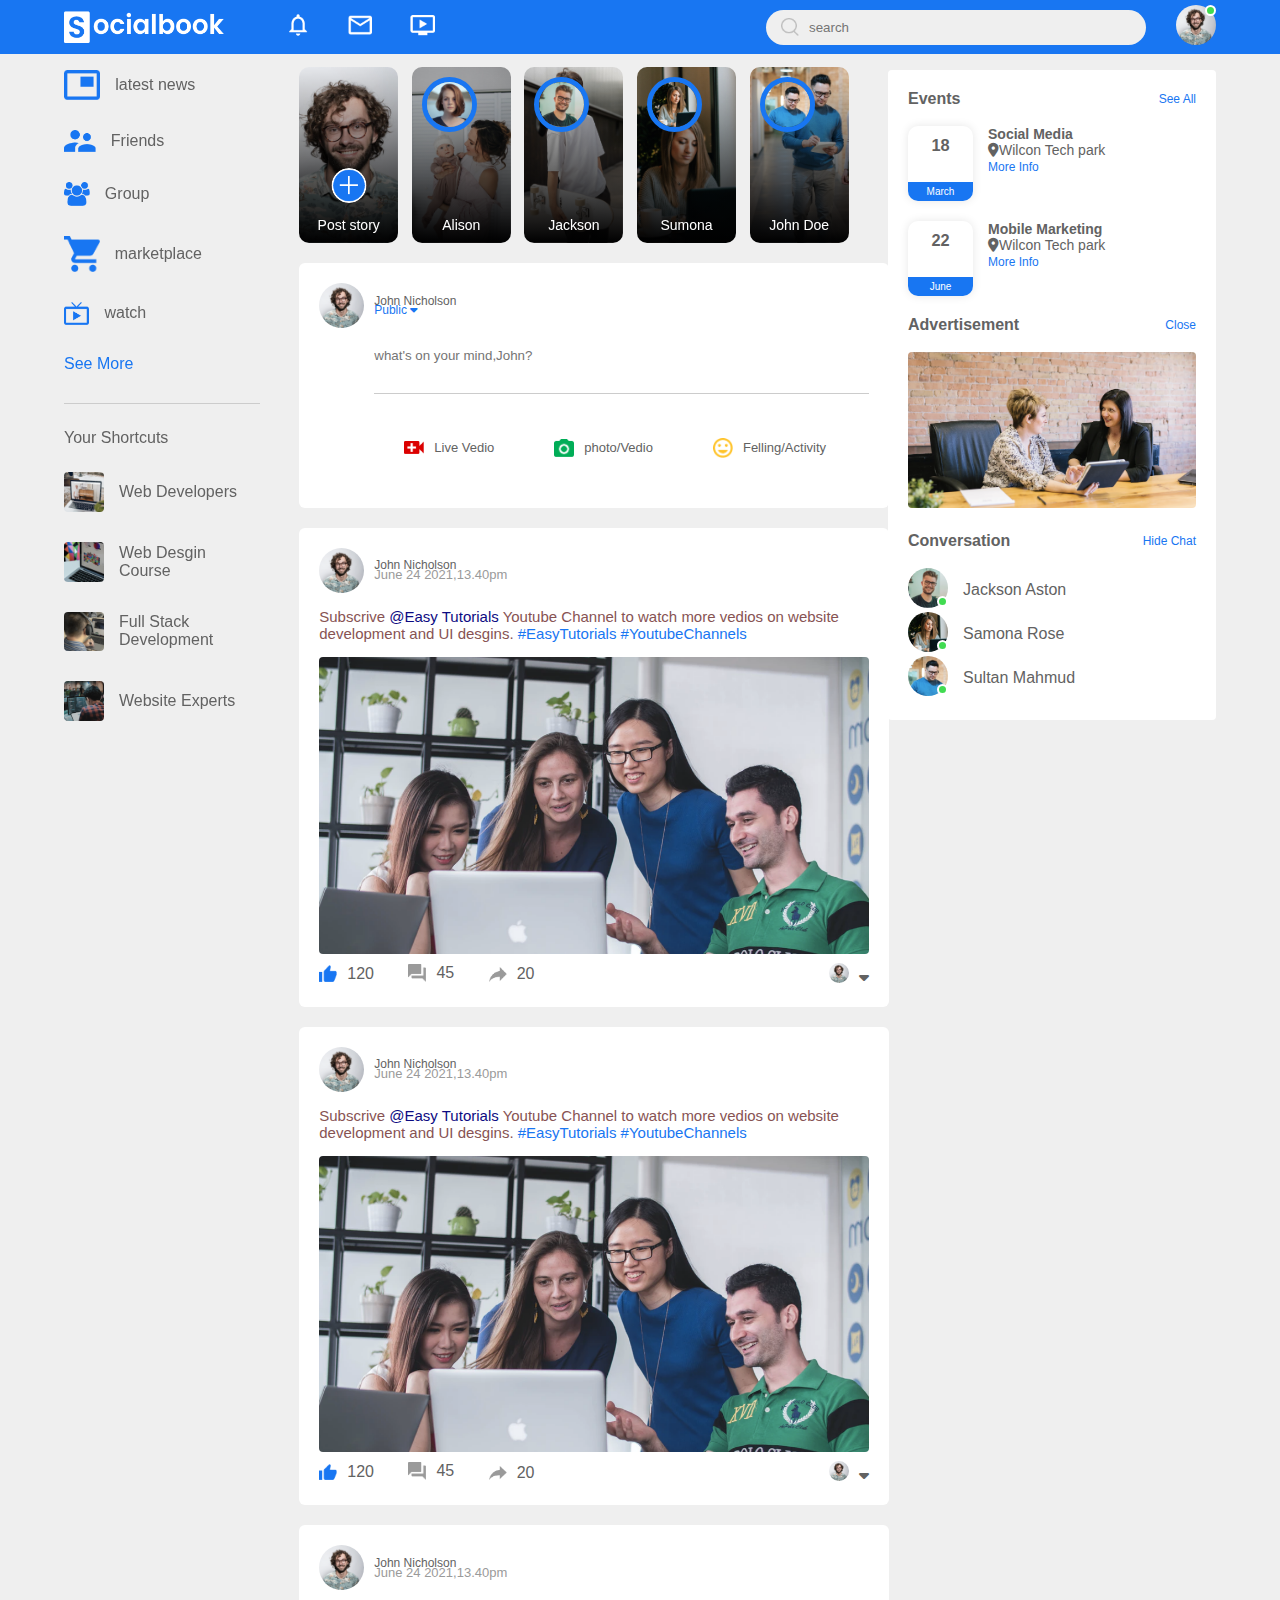
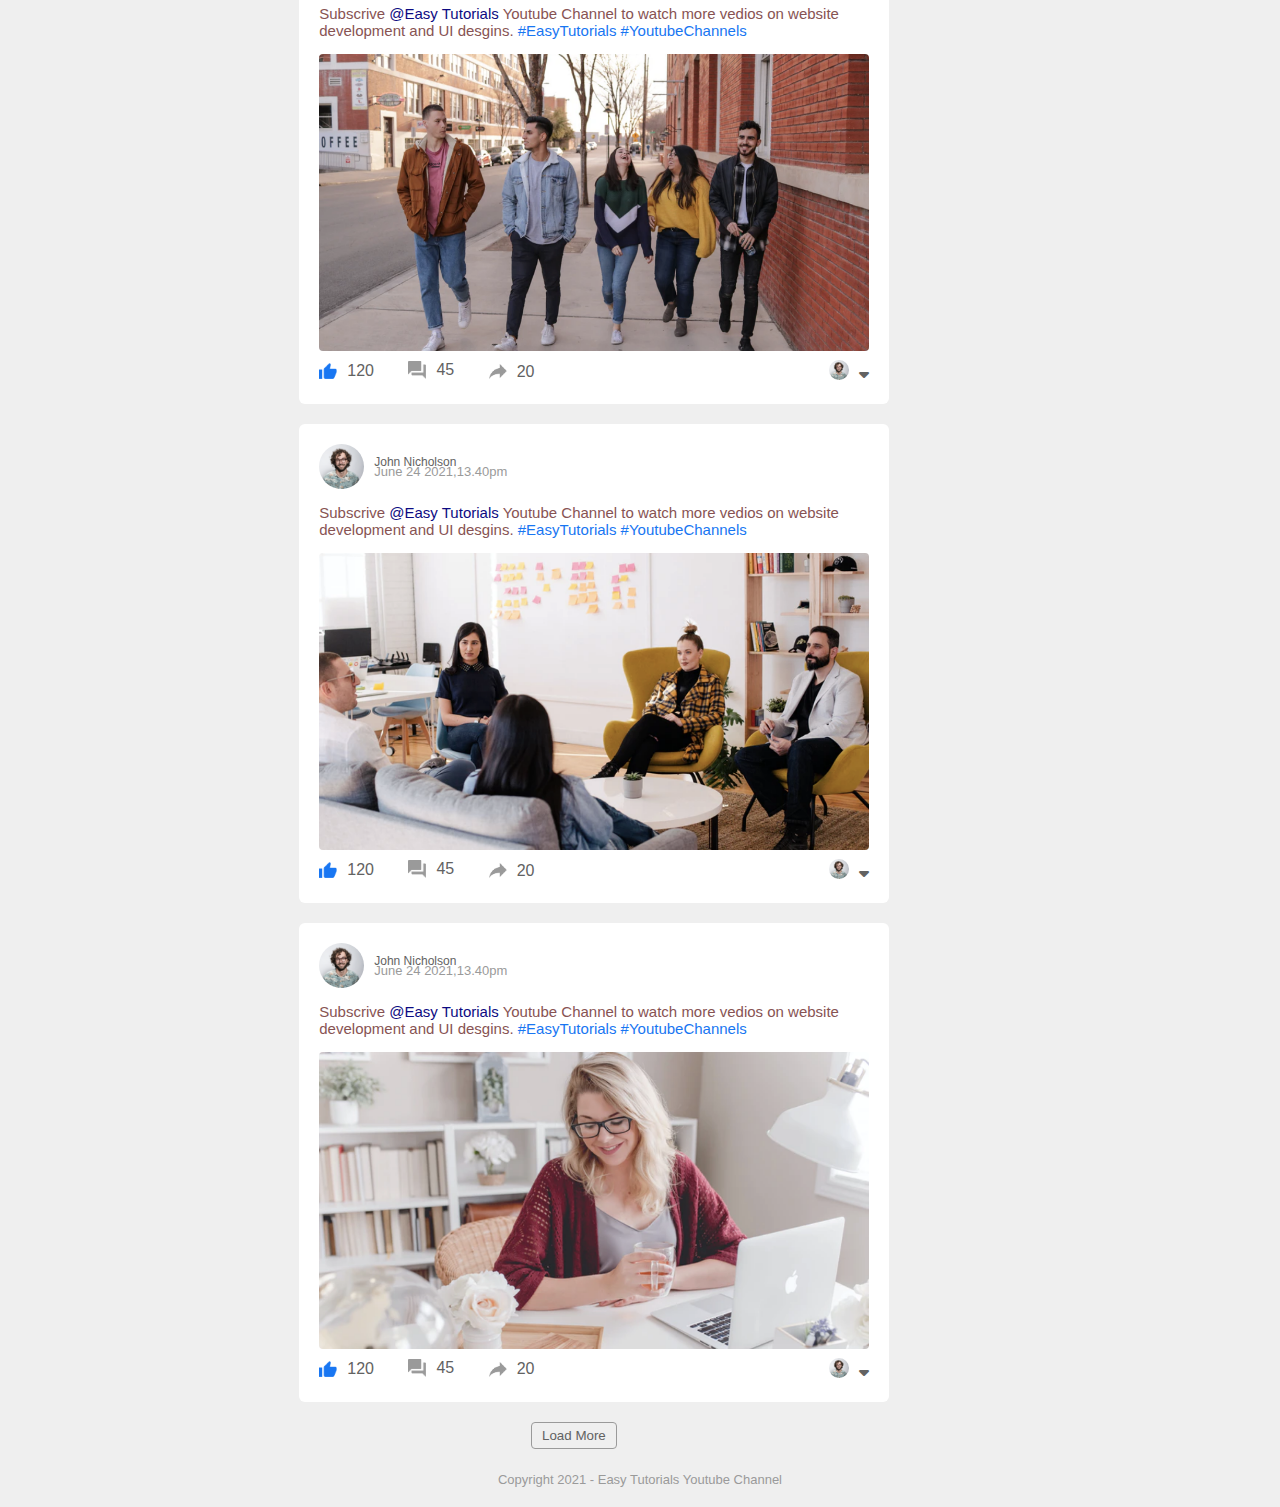
<file: index.html>
<!DOCTYPE html>
<html lang="en">

<head>
    <meta charset="UTF-8">
    <meta name="viewport" content="width=device-width, initial-scale=1.0">
    <title>SocialBook-Easy Tutorials Youtube Channel</title>
    <link rel="stylesheet" href="style.css">
    <link rel="stylesheet" href="https://cdnjs.cloudflare.com/ajax/libs/font-awesome/6.6.0/css/all.min.css">
</head>

<body>

    <nav>
        <div class="nav-left">
            <img src="images/logo.png" class="logo">
            <ul>
                <li><img src="images/notification.png"></li>
                <li><img src="images/inbox.png"></li>
                <li><img src="images/video.png"></li>
            </ul>
        </div>
        <div class="nav-right">

            <div class="search-box">
                <img src="images/search.png">
                <input type="text" placeholder="search">

            </div>
            <div class="nav-user-icon online" onclick="settingsMenuToggle()">
                <img src="images/profile-pic.png">
            </div>
        </div>

        <!--------------settings-menu------------------->
        <div class="settings-menu">
           <div id="dark-btn">
            <span></span>
             
           </div>

            <div class="setting-menu-inner">

                <div class="user-profile">
                    <img src="images/profile-pic.png">
                    <div>
                        <p>John Nicholson</p>
                        <a href="#">See your profile</a>
                    </div>
                </div>

                <hr>
                <div class="user-profile">
                    > <img src="images/feedback.png">
                    <div>
                        <p>Give Feedback</p>
                        <a href="#">Help us to improve the new desgin</a>
                    </div>
                </div>

                <hr>
                <div class="settings-links">
                    <img src="images/setting.png" class="settings-icon">
                    <a href="#"> Setting & Privacy <img src="images/arrow.png" width="10px"></a>

                </div>
                <div class="settings-links">
                    <img src="images/help.png" class="settings-icon">
                    <a href="#"> Help & Support <img src="images/arrow.png" width="10px"></a>

                </div>

                <div class="settings-links">
                    <img src="images/display.png" class="settings-icon">
                    <a href="#">Display & Accessibility <img src="images/arrow.png" width="10px"></a>

                </div>
                <div class="settings-links">
                    <img src="images/logout.png" class="settings-icon">
                    <a href="#">Logout <img src="images/arrow.png" width="10px"></a>

                </div>

            </div>
        </div>
    </nav>
    <div class="container">
        <!--------------left-sidebar--------------------  -->
        <div class="left-sidebar">
            <div class="imp-links">
                <a href="#"><img src="images/news.png">latest news </a>
                <a href="#"><img src="images/friends.png">Friends</a>
                <a href="#"><img src="images/group.png">Group</a>
                <a href="#"><img src="images/marketplace.png">marketplace</a>
                <a href="#"><img src="images/watch.png">watch</a>
                <a href="#">See More</a>

            </div>
            <div class="shortcut-links">
                <p>Your Shortcuts</p>
                <a href="#"><img src="images/shortcut-1.png">Web Developers</a>
                <a href="#"><img src="images/shortcut-2.png">Web Desgin Course</a>
                <a href="#"><img src="images/shortcut-3.png">Full Stack Development</a>
                <a href="#"><img src="images/shortcut-4.png">Website Experts</a>
            </div>

        </div>
        <!-------main content------->
        <div class="main-content">

            <div class="story-gallery">
                <div class="story story1">
                    <img src="images/upload.png">
                    <p>Post story</p>
                </div>

                <div class="story story2">
                    <img src="images/member-1.png">
                    <p>Alison</p>
                </div>

                <div class="story story3">
                    <img src="images/member-2.png">
                    <p>Jackson</p>
                </div>

                <div class="story story4">
                    <img src="images/member-3.png">
                    <p>Sumona</p>
                </div>

                <div class="story story5">
                    <img src="images/member-4.png">
                    <p>John Doe</p>
                </div>

            </div>
            <div class="write-post-container">
                <div class="user-profile">
                    <img src="images/profile-pic.png">
                    <div>
                        <p>John Nicholson</p>
                        <small>Public <i class="fa-solid fa-caret-down"></i></small>
                    </div>
                </div>

                <div class="post-input-container">
                    <textarea rows="3" placeholder="what's on your mind,John?"></textarea>
                    <div class="add-post-links">
                        <a href="#"><img src="images/live-video.png">Live Vedio</a>
                        <a href="#"><img src="images/photo.png">photo/Vedio</a>
                        <a href="#"><img src="images/feeling.png">Felling/Activity</a>

                    </div>


                </div>

            </div>
            <div class="post-container">

                <div class="user-profile">
                    <img src="images/profile-pic.png">
                    <div>
                        <p>John Nicholson</p>
                        <span>June 24 2021,13.40pm</span>
                    </div>
                </div>
                <p class="post-text">Subscrive <span> @Easy Tutorials</span> Youtube Channel to watch more vedios on
                    website development and UI desgins. <a href="#">#EasyTutorials</a> <a href="#">#YoutubeChannels</a>
                </p>
                <img src="images/feed-image-1.png" class="post-img">
                <div class="post-row">
                    <div class="activity-icons">
                        <div><img src="images/like-blue.png">120</div>
                        <div><img src="images/comments.png">45</div>
                        <div><img src="images/share.png">20</div>
                    </div>
                    <div class="post-profile-icons">
                        <img src="images/profile-pic.png"> <i class="fa-solid fa-caret-down"></i>

                    </div>
                </div>
            </div>

            <div class="post-container">

                <div class="user-profile">
                    <img src="images/profile-pic.png">
                    <div>
                        <p>John Nicholson</p>
                        <span>June 24 2021,13.40pm</span>
                    </div>
                </div>
                <p class="post-text">Subscrive <span> @Easy Tutorials</span> Youtube Channel to watch more vedios on
                    website development and UI desgins. <a href="#">#EasyTutorials</a> <a href="#">#YoutubeChannels</a>
                </p>
                <img src="images/feed-image-1.png" class="post-img">
                <div class="post-row">
                    <div class="activity-icons">
                        <div><img src="images/like-blue.png">120</div>
                        <div><img src="images/comments.png">45</div>
                        <div><img src="images/share.png">20</div>
                    </div>
                    <div class="post-profile-icons">
                        <img src="images/profile-pic.png"> <i class="fa-solid fa-caret-down"></i>

                    </div>
                </div>
            </div>

            <div class="post-container">

                <div class="user-profile">
                    <img src="images/profile-pic.png">
                    <div>
                        <p>John Nicholson</p>
                        <span>June 24 2021,13.40pm</span>
                    </div>
                </div>
                <p class="post-text">Subscrive <span> @Easy Tutorials</span> Youtube Channel to watch more vedios on
                    website development and UI desgins. <a href="#">#EasyTutorials</a> <a href="#">#YoutubeChannels</a>
                </p>
                <img src="images/feed-image-3.png" class="post-img">
                <div class="post-row">
                    <div class="activity-icons">
                        <div><img src="images/like-blue.png">120</div>
                        <div><img src="images/comments.png">45</div>
                        <div><img src="images/share.png">20</div>
                    </div>
                    <div class="post-profile-icons">
                        <img src="images/profile-pic.png"> <i class="fa-solid fa-caret-down"></i>

                    </div>
                </div>
            </div>

            <div class="post-container">

                <div class="user-profile">
                    <img src="images/profile-pic.png">
                    <div>
                        <p>John Nicholson</p>
                        <span>June 24 2021,13.40pm</span>
                    </div>
                </div>
                <p class="post-text">Subscrive <span> @Easy Tutorials</span> Youtube Channel to watch more vedios on
                    website development and UI desgins. <a href="#">#EasyTutorials</a> <a href="#">#YoutubeChannels</a>
                </p>
                <img src="images/feed-image-5.png" class="post-img">
                <div class="post-row">
                    <div class="activity-icons">
                        <div><img src="images/like-blue.png">120</div>
                        <div><img src="images/comments.png">45</div>
                        <div><img src="images/share.png">20</div>
                    </div>
                    <div class="post-profile-icons">
                        <img src="images/profile-pic.png"> <i class="fa-solid fa-caret-down"></i>

                    </div>
                </div>
            </div>

            <div class="post-container">

                <div class="user-profile">
                    <img src="images/profile-pic.png">
                    <div>
                        <p>John Nicholson</p>
                        <span>June 24 2021,13.40pm</span>
                    </div>
                </div>
                <p class="post-text">Subscrive <span> @Easy Tutorials</span> Youtube Channel to watch more vedios on
                    website development and UI desgins. <a href="#">#EasyTutorials</a> <a href="#">#YoutubeChannels</a>
                </p>
                <img src="images/feed-image-4.png" class="post-img">
                <div class="post-row">
                    <div class="activity-icons">
                        <div><img src="images/like-blue.png">120</div>
                        <div><img src="images/comments.png">45</div>
                        <div><img src="images/share.png">20</div>
                    </div>
                    <div class="post-profile-icons">
                        <img src="images/profile-pic.png"> <i class="fa-solid fa-caret-down"></i>

                    </div>
                </div>
            </div>

            <button type="button" class="load-more-btn">Load More</button>
        </div>
        <!-- Right-Sidebar -->
        <div class="right-sidebar">
            <div class="sidebar-title">
                <h4>Events</h4>
                <a href="#">See All</a>

            </div>
            <div class="event">
                <div class="left-event">
                    <h3>18</h3>
                    <span>March</span>

                </div>
                <div class="right-event">
                    <h4>Social Media</h4>
                    <p><i class="fa-solid fa-location-dot"></i>Wilcon Tech park</p>
                    <a href="#">More Info</a>

                </div>
            </div>
            <div class="event">
                <div class="left-event">
                    <h3>22</h3>
                    <span>June</span>

                </div>
                <div class="right-event">
                    <h4>Mobile Marketing</h4>
                    <p><i class="fa-solid fa-location-dot"></i>Wilcon Tech park</p>
                    <a href="#">More Info</a>
                </div>
            </div>
            <div class="sidebar-title">
                <h4>Advertisement</h4>
                <a href="#">Close</a>
            </div>
            <img src="images/advertisement.png" class="sidebar-ads">

            <div class="sidebar-title">
                <h4>Conversation</h4>
                <a href="#">Hide Chat</a>
            </div>

            <div class="online-list">
                <div class="online">
                    <img src="images/member-2.png">
                </div>
                <p>Jackson Aston </p>

            </div>
            <div class="online-list">
                <div class="online">
                    <img src="images/member-3.png">
                </div>
                <p>Samona Rose </p>

            </div>
            <div class="online-list">
                <div class="online">
                    <img src="images/member-4.png">
                </div>
                <p>Sultan Mahmud </p>

            </div>
        </div>
    </div>
    </div>

    <div class="footer">
        <p>Copyright 2021 - Easy Tutorials Youtube Channel</p>

    </div>
    <script src="script.js"></script>
</body>

</html>
</file>
<file: style.css>
* {
    margin: 0;
    padding: 0;
    font-family: 'poppins', sans-serif;
}

:root{
    --body-color:#efefef;
    --nav-color:#1876f2;
    --bg-color:#fff;
}
.dark-theme{
  --body-color:#0a0a0a;
  --nav-color:#000;
  --bg-color:#000;
}

body {
    background: var(--body-color);
    transition: background  0.3s;
}

nav {
    display: flex;
    align-items: center;
    justify-content: space-between;
    background:var(--nav-color);
    padding: 5px 5%;
    position: sticky;
    top: 0;
    z-index: 100;
}

.logo {
    width: 160px;
    margin-right: 45px;
}

.nav-left,
.nav-right {
    display: flex;
    align-items: center;
}

.nav-left ul li {
    list-style: none;
    display: inline-block;

}

.nav-left ul li img {
    width: 28px;
    margin: 0 15px;
}

.nav-user-icon img {
    width: 40px;
    border-radius: 50%;
    cursor: pointer;
}

.nav-user-icon {
    margin-left: 30px;
}

.search-box {
    background: #efefef;
    width: 350px;
    border-radius: 20px;
    display: flex;
    align-items: center;
    padding: 0 15px;
}

.search-box img {
    width: 18px;

}

.search-box input {
    width: 100%;
    background: transparent;
    padding: 10px;
    outline: none;
    border: 0;
}

.online {
    position: relative;
}

.online::after {
    content: '';
    width: 7px;
    height: 7px;
    border: 2px solid #fff;
    border-radius: 50%;
    background: #41db51;
    position: absolute;
    top: 0;
    right: 0;


}

.container {
    display: flex;
    justify-content: space-between;
    padding: 13px 5%;
}

.left-sidebar {
    flex-basis: 17%;
    position: sticky;
    top: 70px;
    align-self: flex-start;

}

.right-sidebar {
    flex-basis: 25%;
    position: sticky;
    top: 70px;
    align-self: flex-start;
    background: var(--bg-color);
    padding: 20px;
    border-radius: 4px;
    color: #626262;
}

.main-content {
    flex-basis: 47%;
}

.imp-links a,
.shortcut-links a {
    text-decoration: none;
    display: flex;
    align-items: center;
    margin-bottom: 30px;
    color: #626262;
    width: fit-content;

}

.imp-links a img {
    width: 25%;
    margin-right: 15px;
}

.imp-links a:last-child {
    color: #1876f2;
}

.imp-links {
    border-bottom: 1px solid #ccc;
}

.shortcut-links a img {
    width: 40px;
    border-radius: 4px;
    margin-right: 15px;
}

.shortcut-links p {
    margin: 25px 0;
    color: #626262;
    font-weight: 500;
}

.sidebar-title {
    display: flex;
    align-items: center;
    justify-content: space-between;
    margin-bottom: 18px;
}

.sidebar-title h4 {
    font-weight: 600;
    font-size: 16px;

}

.sidebar-title a {
    text-decoration: none;
    color: #1876f2;
    font-size: 12px;
}

.event {
    display: flex;
    font-size: 14px;
    margin-bottom: 20px;

}

.left-event {
    border-radius: 10px;
    height: 65px;
    width: 65px;
    margin-right: 15px;
    padding-top: 10px;
    text-align: center;
    position: relative;
    overflow: hidden;
    box-shadow: 0 0 10px rgba(0, 0, 0, 0.1);
}

.event a {
    font-size: 12px;
    text-decoration: none;
    color: #1876f2;
}

.event a {
    font-size: 12px;
    color: #1876f2;
    text-decoration: none;
}

.left-event span {
    left: 0;
    bottom: 0;
    position: absolute;
    width: 100%;
    background: #1876f2;
    color: #fff;
    font-size: 10px;
    padding: 4px 0;
}

.sidebar-ads {
    width: 100%;
    margin-bottom: 20px;
    border-radius: 4px;
}

.online-list {
    display: flex;
    align-items: center;
    margin: bottom 20px;
}

.online-list .online img {
    width: 40px;
    border-radius: 50%;
}

.online-list .online {
    width: 40px;
    border-radius: 50%;
    margin-right: 15px;
}

.online-list .online::after {
    top: unset;
    bottom: 5px;
}

.story-gallery {
    display: flex;
    justify-content: space-between;
    margin-bottom: 20px;
}

.story {
    flex-basis: 18%;
    padding-top: 32%;
    position: relative;
    background-image: linear-gradient(transparent, rgba(0, 0, 0.5)), url(images/status-1.png);
    background-position: center;
    background-size: cover;
    border-radius: 10px;

}

.story img {
    position: absolute;
    width: 45px;
    border-radius: 50%;
    top: 10px;
    left: 10px;
    border: 5px solid #1876f2;

}

.story p {
    position: absolute;
    bottom: 10px;
    width: 100%;
    text-align: center;
    color: #fff;
    font-size: 14px;

}

.story1 {
    background-image: linear-gradient(transparent, rgba(0, 0, 0.5)), url(images/status-1.png);

}

.story2 {
    background-image: linear-gradient(transparent, rgba(0, 0, 0.5)), url(images/status-2.png);

}

.story3 {
    background-image: linear-gradient(transparent, rgba(0, 0, 0.5)), url(images/status-3.png);

}

.story4 {
    background-image: linear-gradient(transparent, rgba(0, 0, 0.5)), url(images/status-4.png);

}

.story5 {
    background-image: linear-gradient(transparent, rgba(0, 0, 0.5)), url(images/status-5.png);

}

.story.story1 img {
    top: unset;
    left: 50%;
    bottom: 40px;
    transform: translateX(-50%);
    border: 0;
    width: 35px;
}

.write-post-container {
    width: 100%;
    background: var(--bg-color);
    border-radius: 6px;
    padding: 20px;
    color: #626262;

}

.user-profile {
    display: flex;
    align-items: center;
}

.user-profile img {
    width: 45px;
    border-radius: 50%;
    margin-right: 10px;
}

.user-profile p {
    margin-bottom: -5px;
    font-weight: 500;
    color: #626262;
}

.user-profile small {
    font-size: 12px;

}

.post-input-container {
    padding-left: 55px;
    padding-top: 20px;
}

.post-input-container textarea {
    width: 100%;
    border: 0;
    outline: 0;
    border-bottom: 1px solid #ccc;
    background: transparent;
    resize: none;
}

.add-post-links {
    display: flex;
    margin-top: 10px;
}

.add-post-links a {
    text-decoration: none;
    display: flex;
    align-items: center;
    color: #626262;
    margin: 30px;
    font-size: 13px;
}

.add-post-links a img {
    width: 20px;
    margin-right: 10px;
}

.post-container {
    width: 100%;
    background:var(--bg-color);
    border-radius: 6px;
    padding: 20px;
    color: #626262;
    margin: 20px 0;
}

.user-profile span {
    font-size: 13px;
    color: #9a9a9a;
}

.post-text {
    color: #875353;
    margin: 15px 0;
    font-size: 15px;
}

.post-text span {
    color: #0d0b82;
    font-weight: 500;
}

.post-text a {
    color: #1876f2;
    text-decoration: none;

}

.post-img {
    width: 100%;
    margin-bottom: 5px;
    border-radius: 4px;
}

.post-row {
    display: flex;
    align-items: center;
    justify-content: space-between;
}

.activity-icons div img {
    width: 18px;
    margin-right: 10px;
}

.activity-icons div {
    display: inline-flex;
    align-items: center;
    margin-right: 30px;
}

.post-profile-icon {
    display: flex;
    align-items: center;
}

.post-profile-icons img {
    width: 20px;
    border-radius: 50%;
    margin-right: 5px;
}

.poat-row a {
    color: #9a9a9a;
}

.load-more-btn {
    display: block;
    margin: auto;
    cursor: pointer;
    padding: 5px 10px;
    border: 1px solid #9a9a9a;
    color: #626262;
    background: transparent;
    border-radius: 4px;
}

.footer {
    text-align: center;
    color: #9a9a9a;
    padding: 10px 0 20px;
    font-size: 13px;
}

.settings-menu {
    position: absolute;
    width: 90%;
    max-width: 350px;
    background:var(--bg-color);
    box-shadow: 0 0 10px rgba(7, 0, 0, 0.4);
    border-radius: 4px;
    overflow: hidden;
    top: 80px;
    right: 5%;
    max-height: 0;
    transition: max-height 0.3s;

}

.settings-menu-height {
    max-height: 450px;
}

.user-profile {
    font-size: 12px;
    color: #1876f2;
    text-decoration: none;
}

.setting-menu-inner {
    padding: 20px;
}

.settings-menu hr {
    border: 0;
    height: 1px;
    background: #9a9a9a;
    margin: 15px 0;
}

.settings-links {
    display: flex;
    align-items: center;
    margin: 15px 0;
}

.settings-links .settings-icon {
    width: 38px;
    margin-right: 10px;
    border-radius: 50%;
}

.settings-links a {
    display: flex;
    flex: 1;
    align-items: center;
    justify-content: space-between;
    text-decoration: none;
    color: #626262;
}
#dark-btn{
    position:absolute ;
    top: 20px;
    right: 20px;
    background: #ccc;
    width: 45px;
    border-radius: 15px;
    padding: 2px 3px;
    cursor: pointer;
    display: flex;
    transition: padding-left 0.5s, background 0.5s;
}
#dark-btn span{
    width: 18px;
    height: 18px;
    background: #fff;
    border-radius: 50%;
    display: inline-block;
}
#dark-btn .dark-btn-on{
    padding-left: 23px;
    background: #0a0a0a;
}
/*--------profile page--------*/
.profile-container{
    padding: 20px 15%;
    color: #626262;
}
   
.cover-img{
    width: 100%;
    border-radius: 6px;
    margin-bottom: 14pc;
}
.profile-details{
    background: var(--bg-color);
    padding:20px ;
    border-radius: 4px;
    display: flex;
    align-items: flex-start;
    justify-content: space-between;
}
.pd-row{
    display: flex;
    align-items: flex-start;
}
.pd-image{
    width: 100px;
    margin-right: 20px;
    border-radius: 6px;
}
.pd-row div h3{
    font-size: 25px;
    font-weight: 600;
}
.pd-row div p{
    font-size: 13px;
}
.pd-row div img{
    width:25px ;
    border-radius: 50%;
    margin-top: 12px;
}
.pd-right button{
    background:#1876f2 ;
    border: 0;
    outline: 0;
    padding: 6px 10px;
    display: inline-flex;
    align-items: center;
    color: #fff;
    border-radius: 3px;
    margin-left: 10px;
    cursor: pointer;

}
.pd-right button img{
   height: 15px;
   margin-right: 10px; 
}
.pd-right button:first-child{
    background: #e4e6eb;
    color: #000;
}
.pd-right {
    text-align: right;
}
.pd-right a{
    background: #e4e6eb;
    border-radius: 3px;
    padding: 12px;
    display: inline-flex;
    margin-top: 30px;

}
.pd-right a img{
  width: 20px;  
}
.profile-info{
    display:flex;
    align-self: flex-start;
    justify-content: space-between;
    margin-top: 20px;
}
.info-col{
    flex-basis: 33%;
}
.post-col{
    flex-basis: 65%;
}
.profile-intro{
    background: var(--bg-color);
    padding: 20px;
    margin-bottom: 20px;
    border-radius: 4px;
}
.profile-intro h1{
    font-weight: 600;

}
.intro-text{
   text-align: center; 
   margin: 10px 0;
   font-size: 15px;
}
.intro-text img{
    width: 15px;
    margin-bottom: -3px;
}
.profile-intro hr{
   border: 0; 
   height: 1px;
   background: #ccc;
   margin: 24px 0;
}
.profile-intro ul li{
    list-style: none;
    font-size: 15px;
    margin: 15px 0;
    display: flex;
    align-items: center;
}
.profile-intro ul li img{
    width: 26px;
    margin-right: 10px;
}
.title-box{
    display: flex;
    align-items: center;
    justify-content: space-between;
}
.title-box a{
    text-decoration: none;
    color: #1876f2;
    font-size: 14px;
}
.photo-box{
    display: grid;
    grid-template-columns: repeat(3,auto);
    grid-gap: 10px;
    margin-top: 15px;
}
.photo-box div img{
    width: 100%;
    cursor: pointer;
}
.profile-intro p{
   font-size: 14px; 
}
.friends-box{
    display: grid;
    grid-template-columns: repeat(3,auto);
    grid-gap: 10px;
    margin-top: 15px;
}
.friends-box div img{
    width: 100%;
    cursor: pointer;
    padding-bottom: 20px;
}
.friends-box div{
    position: relative;
}
.friends-box p{
    position: absolute;
    bottom: 0;
    left: 0;
}
/* --------media query for home page------- */

@media (max-width:900px){
  .right-sidebar{
    display: none;
  }  
  .left-sidebar{
    display: none;
  }
  nav{
    flex-wrap: wrap;
  }
  .search-box{
    display: none;
  }
  .logo{
    width: 110px;
    margin-right: 20px;
  }
  .nav-left ul li img{
    width: 20px;
    margin: 0 8px;
  }
  .nav-user-icon img{
    width: 30px;
  }
  .nav-user-icon{
    margin-left: 0;
  }
  .add-post-links{
    flex-wrap: wrap;
  }
  .main-content{
    flex-basis: 100%;
  }
  .story img{
    width: 30px;
    border-width: 3px;
  }
  .story p{
    font-size: 10px;
  }
  .story.story1 img{
    width: 25px;
    bottom: 30px;
  }
  
  .add-post-links a{
    margin-right: 12px;
    font-size: 9px;
  }
  .add-post-links a img{
    width: 16px;
    margin-right: 5px;
  }
  .post-input-container{
    padding-left: 0;
  }
  
 }
  
 /* --------media query for profile page------- */
 @media (max-width:900px){
    .profile-container{
        padding: 20px 5%;
    }
    .profile-details{
        flex-wrap: wrap;
    }
    .pd-right{
     text-align: left;
     margin-top: 15px;
    }
    .pd-right button{
       margin-left: 0; 
       margin-right: 10px;
    }
    .pd-row div h3{
       font-size: 16px; 
    }
    .profile-info{
        flex-wrap: wrap;
    }
    .info-col, .post-col{
        flex: 100%;

    }
 }
</file>
